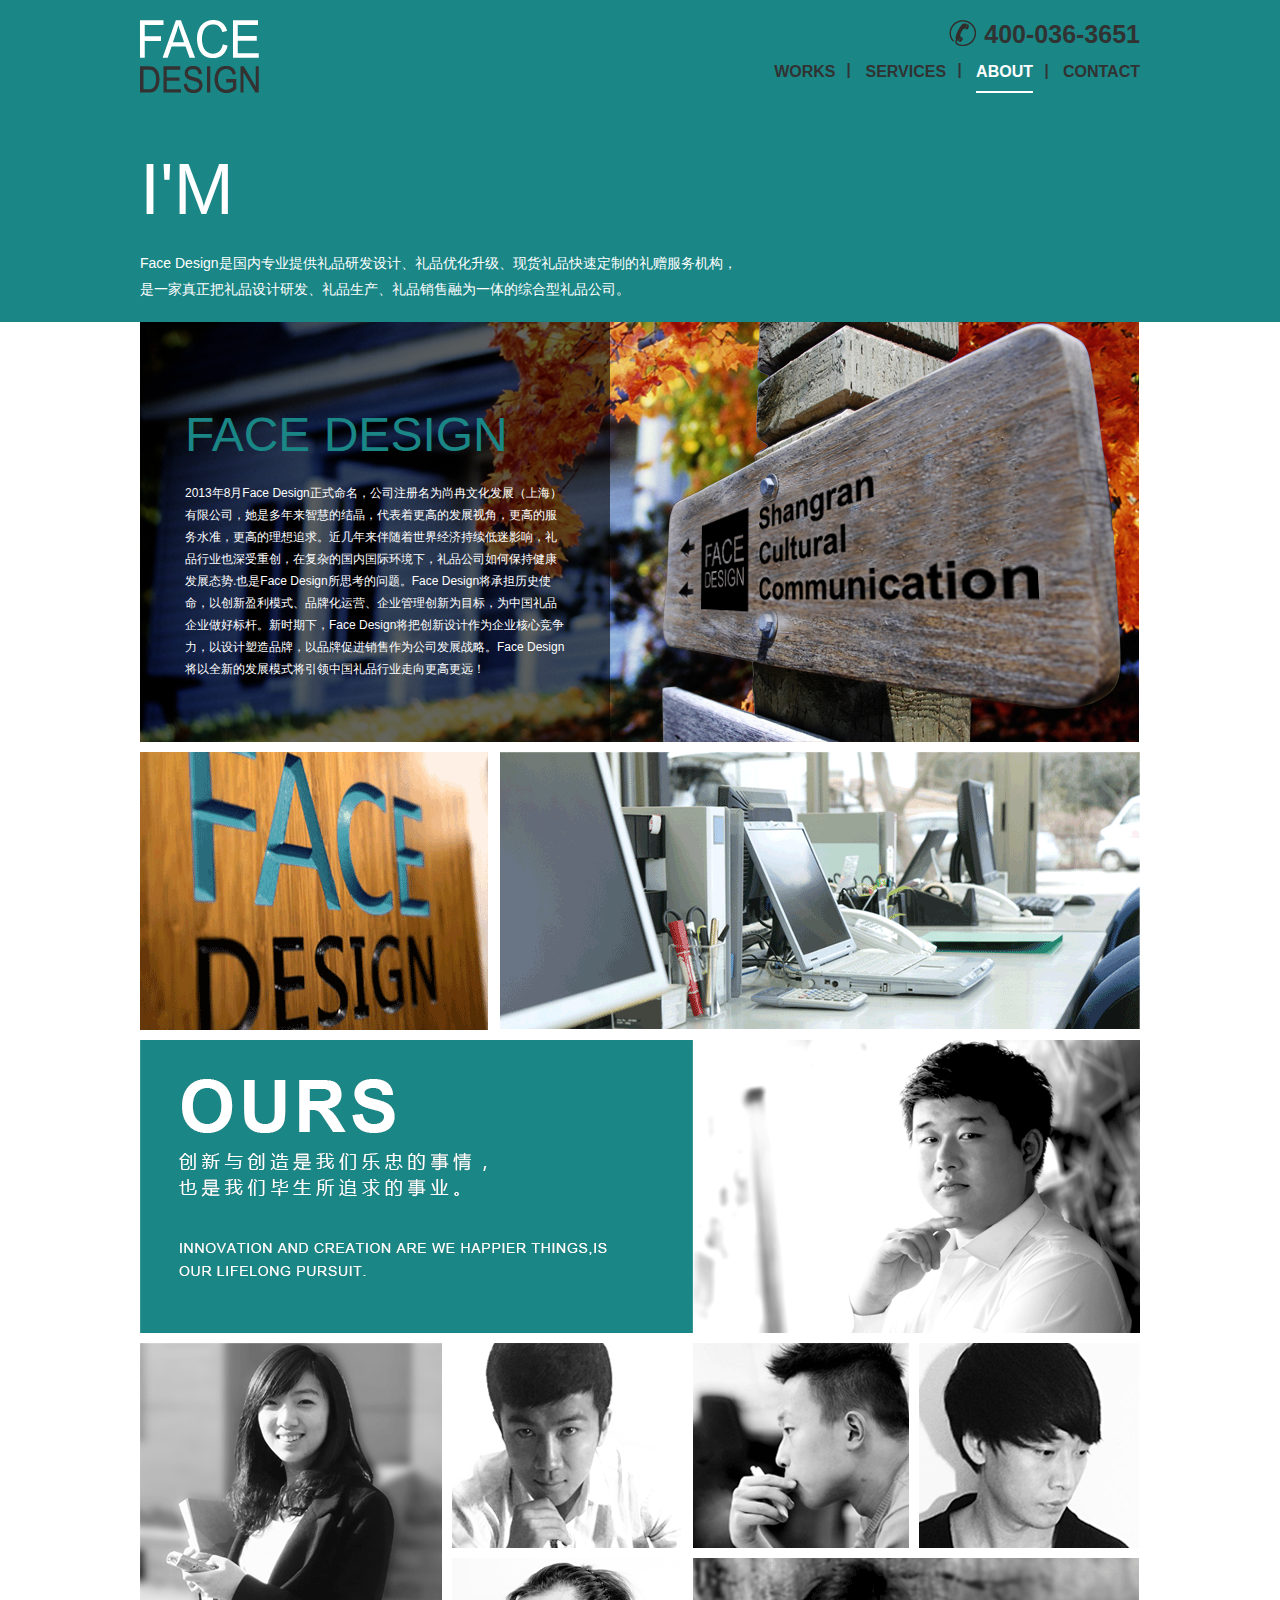
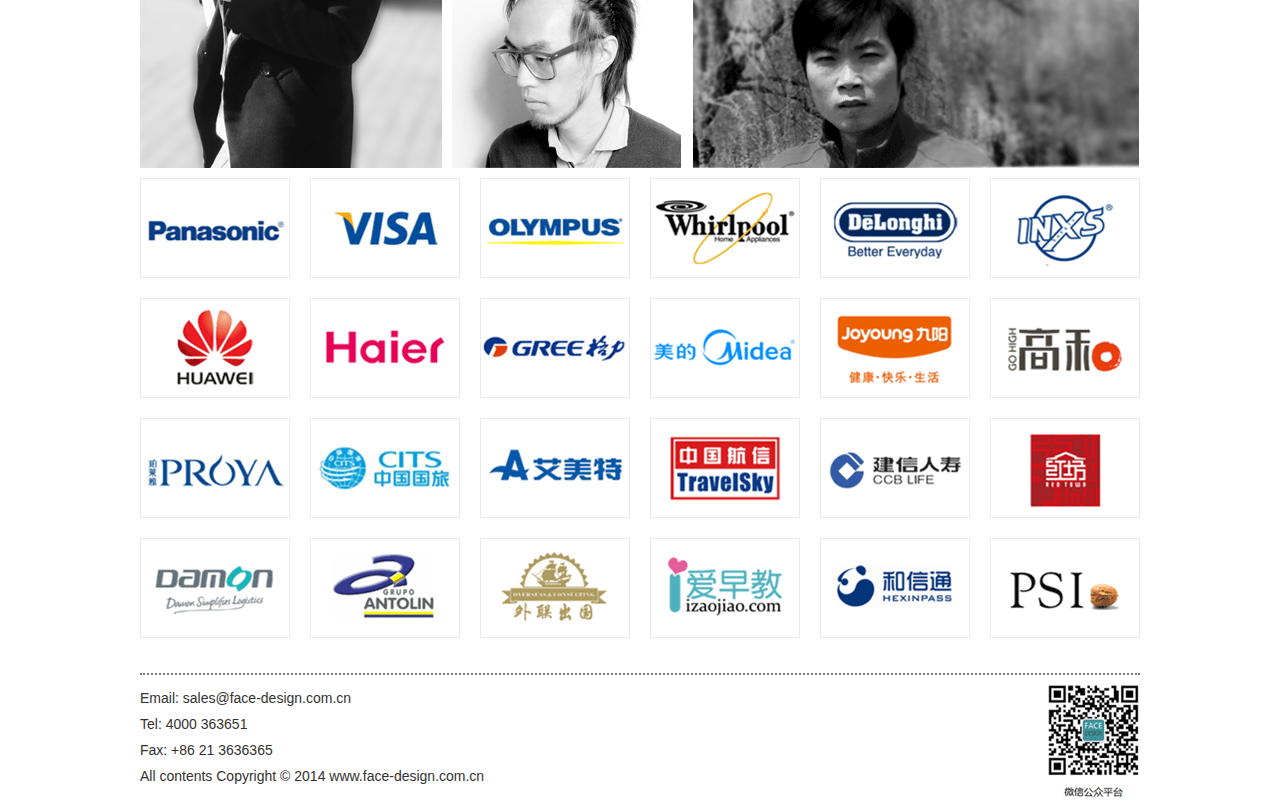
<file: about.html>
<!DOCTYPE html>
<html>
<head>
	<meta charset="utf-8" />
	<title>FACE DESIGN</title>
	<meta name="description" content="FACE DESIGN" />
	<link rel="stylesheet" type="text/css" href="assets/css/reset.css">
	<link rel="stylesheet" type="text/css" href="assets/css/common.css">
	<link rel="stylesheet" type="text/css" href="assets/css/about.css">
</head>
<body>
	<div class="header-wrap">
		<div class="header vw clearfix">
			<h1 class="logo"><a href="./index.html">FACE DESIGN</a></h1>
			<div class="nav">
				<p class="telphone">400-036-3651</p>
				<div class="clear"></div>
				<ol class="menus clearfix">
					<li><a href="./index.html">WORKS</a></li>
					<li><a href="./services.html">SERVICES</a></li>
					<li class="on"><a href="./about.html">ABOUT</a></li>
					<li><a href="./contact.html">CONTACT</a></li>
				</ol>
			</div>
		</div>
		<div class="banner vw">
			<h2 class="title">I'M</h2>
			<p>Face Design是国内专业提供礼品研发设计、礼品优化升级、现货礼品快速定制的礼赠服务机构，是一家真正把礼品设计研发、礼品生产、礼品销售融为一体的综合型礼品公司。</p>
		</div>
	</div>
	<div class="content vw">
		<div class="group g-intro clearfix mb10">
			<img src="assets/img/about-1.png" />
			<div class="intro">
				<h2>FACE DESIGN</h2>
				<p>2013年8月Face Design正式命名，公司注册名为尚冉文化发展（上海）有限公司，她是多年来智慧的结晶，代表着更高的发展视角，更高的服务水准，更高的理想追求。近几年来伴随着世界经济持续低迷影响，礼品行业也深受重创，在复杂的国内国际环境下，礼品公司如何保持健康发展态势.也是Face Design所思考的问题。Face Design将承担历史使命，以创新盈利模式、品牌化运营、企业管理创新为目标，为中国礼品企业做好标杆。新时期下，Face Design将把创新设计作为企业核心竞争力，以设计塑造品牌，以品牌促进销售作为公司发展战略。Face Design将以全新的发展模式将引领中国礼品行业走向更高更远！</p>
			</div>
			<div class="mask"></div>
		</div>
		<div class="group clearfix mb10">
			<img src="assets/img/about-2.png" class="fl" />
			<img src="assets/img/about-3.png" class="fr" />
		</div>
		<div class="group clearfix mb10" style="height: 293px; overflow: hidden;">
			<img src="assets/img/about-4.png" class="fl"/>
			<div class="portrait">
				<img src="assets/img/about-5.png" />
				<div class="description">
					<p>设计总监</p>
					<p>SANDY GAO</p>
				</div>
				<div class="mask"></div>
			</div>
		</div>
		<div class="group clearfix mb10">
			<div class="portrait fl" style="height: 425px; overflow: hidden; margin-right: 10px;">
				<img src="assets/img/about-6.png" />
				<div class="description">
					<p>资深策划</p>
					<p>ANNIE TIAN</p>
				</div>
				<div class="mask"></div>
			</div>
			<div class="group fl" style="margin-right: 10px;">
				<div class="portrait mb10" style="height: 205px; overflow: hidden;">
					<img src="assets/img/about-7.png" />
					<div class="description">
						<p>产品设计师</p>
						<p>JASON WANG</p>
					</div>
					<div class="mask"></div>
				</div>
				<div class="portrait" style="height: 210px; overflow: hidden;">
					<img src="assets/img/about-10.png" />
					<div class="description">
						<p>产品设计师</p>
						<p>EDWARD YANG</p>
					</div>
					<div class="mask"></div>
				</div>
			</div>
			<div class="group fr" style="width: 447px;">
				<div class="portrait fl mb10" style="height: 205px; overflow: hidden; margin-right: 10px;">
					<img src="assets/img/about-8.png" />
					<div class="description">
						<p>展示设计师</p>
						<p>PANO PAN</p>
					</div>
					<div class="mask"></div>
				</div>
				<div class="portrait fl mb10" style="height: 205px; overflow: hidden;">
					<img src="assets/img/about-9.png" />
					<div class="description">
						<p>平面设计师</p>
						<p>SAM SUN</p>
					</div>
					<div class="mask"></div>
				</div>
				<div class="portrait" style="width: 100%; height: 210px; overflow: hidden;">
					<img src="assets/img/about-11.png" />
					<div class="description">
						<p>平面设计师</p>
						<p>CHINE</p>
					</div>
					<div class="mask"></div>
				</div>
			</div>
		</div>
		<ul class="brand-group bg1 clearfix">
			<li class="col1"><a href="#" title=""></a></li>
			<li class="col2"><a href="#" title=""></a></li>
			<li class="col3"><a href="#" title=""></a></li>
			<li class="col4"><a href="#" title=""></a></li>
			<li class="col5"><a href="#" title=""></a></li>
			<li class="col6"><a href="#" title=""></a></li>
		</ul>
		<ul class="brand-group bg2 clearfix">
			<li class="col1"><a href="#" title=""></a></li>
			<li class="col2"><a href="#" title=""></a></li>
			<li class="col3"><a href="#" title=""></a></li>
			<li class="col4"><a href="#" title=""></a></li>
			<li class="col5"><a href="#" title=""></a></li>
			<li class="col6"><a href="#" title=""></a></li>
		</ul>
		<ul class="brand-group bg3 clearfix">
			<li class="col1"><a href="#" title=""></a></li>
			<li class="col2"><a href="#" title=""></a></li>
			<li class="col3"><a href="#" title=""></a></li>
			<li class="col4"><a href="#" title=""></a></li>
			<li class="col5"><a href="#" title=""></a></li>
			<li class="col6"><a href="#" title=""></a></li>
		</ul>
		<ul class="brand-group bg4 clearfix">
			<li class="col1"><a href="#" title=""></a></li>
			<li class="col2"><a href="#" title=""></a></li>
			<li class="col3"><a href="#" title=""></a></li>
			<li class="col4"><a href="#" title=""></a></li>
			<li class="col5"><a href="#" title=""></a></li>
			<li class="col6"><a href="#" title=""></a></li>
		</ul>
	</div>
	<div class="footer vw">
		<p>Email: <a href="mailto: sales@face-design.com.cn">sales@face-design.com.cn</a></p>
		<p>Tel: 4000 363651</p>
		<p>Fax: +86 21 3636365</p>
		<p>All contents Copyright &copy; 2014 www.face-design.com.cn </p>
	</div>
</body>
</html>
</file>
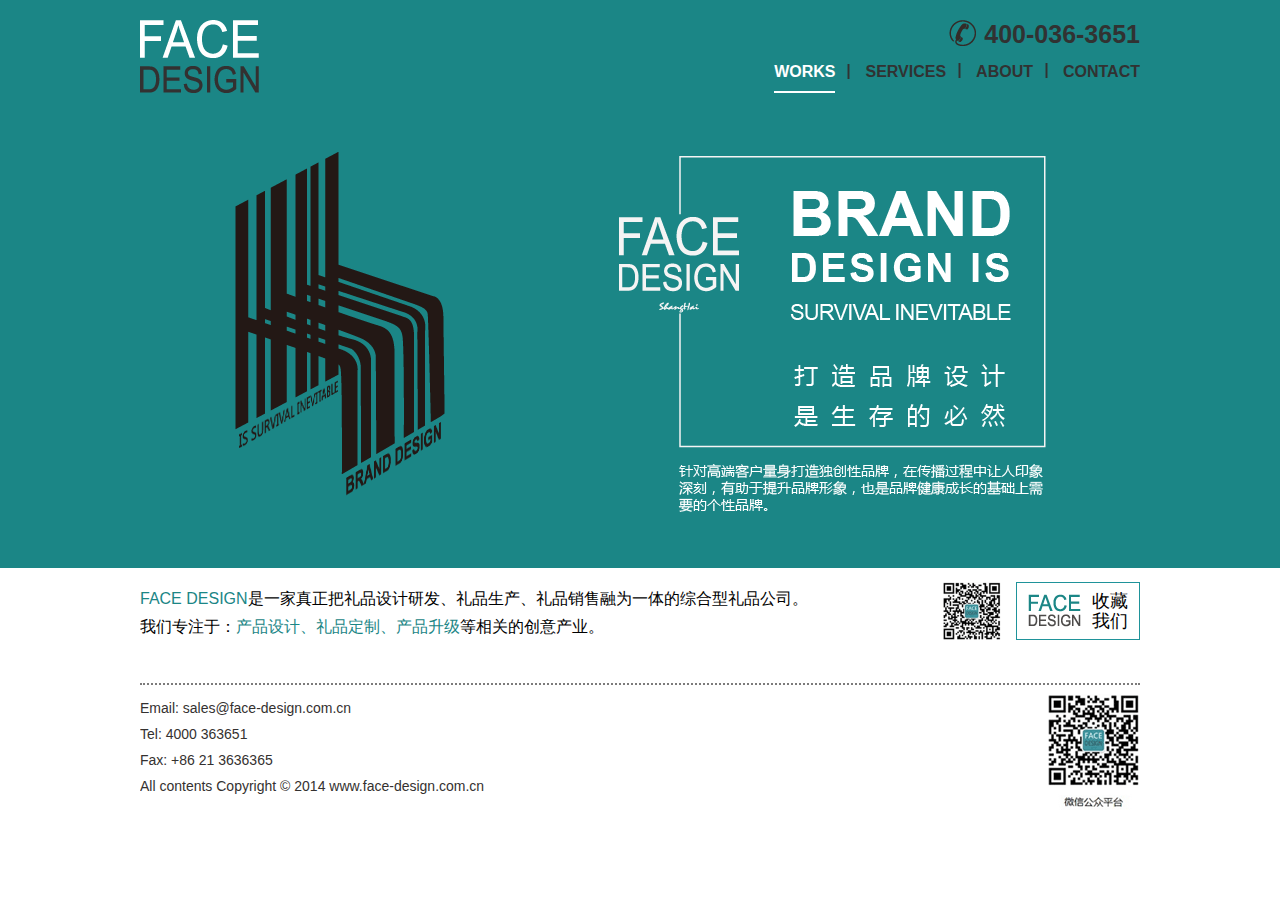
<file: case.html>
<!DOCTYPE html>
<html>
<head>
	<meta charset="utf-8" />
	<title>FACE DESIGN</title>
	<meta name="description" content="FACE DESIGN" />
	<link rel="stylesheet" type="text/css" href="assets/css/reset.css">
	<link rel="stylesheet" type="text/css" href="assets/css/common.css">
	<link rel="stylesheet" type="text/css" href="assets/css/case.css">
</head>
<body>
	<div class="header-wrap">
		<div class="header vw clearfix">
			<h1 class="logo"><a href="./index.html">FACE DESIGN</a></h1>
			<div class="nav">
				<p class="telphone">400-036-3651</p>
				<div class="clear"></div>
				<ol class="menus clearfix">
					<li class="on"><a href="./index.html">WORKS</a></li>
					<li><a href="./services.html">SERVICES</a></li>
					<li><a href="./about.html">ABOUT</a></li>
					<li><a href="./contact.html">CONTACT</a></li>
				</ol>
			</div>
		</div>
		<div class="banner vw">
			<img src="assets/img/index-img-switch.png" alt="FACE DESIGN" />
		</div>
	</div>
	<div class="content vw">
		<div class="brand-description clearfix mb10">
			<div class="contact-style fr">
				<a href="javascript:void(0);">
					<div class="contact-us fr">
						<p class="first">收藏</p>
						<p>我们</p>
					</div>
					<img src="assets/img/two-dimension-code-mini.png" />
				</a>
			</div>
			<p style="margin-top: 3px;"><span class="brand-color">FACE DESIGN</span>是一家真正把礼品设计研发、礼品生产、礼品销售融为一体的综合型礼品公司。</p>
			<p>我们专注于：<span class="brand-color">产品设计、礼品定制、产品升级</span>等相关的创意产业。</p>
		</div>
		<div class="carousel">
			<div class="carousel-list clearfix">
				<div class="carousel-item">
					<img src="assets/img/case-info/ci-1.jpg" />
				</div>
				<div class="carousel-item">
					<img src="assets/img/case-info/ci-2.jpg" />
				</div>
				<div class="carousel-item">
					<img src="assets/img/case-info/ci-3.jpg" />
				</div>
				<div class="carousel-item">
					<img src="assets/img/case-info/ci-4-1.png" />
					<img src="assets/img/case-info/ci-4-2.png" />
				</div>
				<div class="carousel-item">
					<img src="assets/img/case-info/ci-5.jpg" />
				</div>
				<div class="carousel-item">
					<img src="assets/img/case-info/ci-6.jpg" />
				</div>
				<div class="carousel-item">
					<img src="assets/img/case-info/ci-7.jpg" />
				</div>
				<div class="carousel-item">
					<img src="assets/img/case-info/ci-8.jpg" />
				</div>
				<div class="carousel-item">
					<img src="assets/img/case-info/ci-9.jpg" />
				</div>
				<div class="carousel-item">
					<img src="assets/img/case-info/ci-10-1.png" />
					<img src="assets/img/case-info/ci-10-2.png" />
				</div>
				<div class="carousel-item">
					<img src="assets/img/case-info/ci-11.jpg" />
				</div>
				<div class="carousel-item">
					<img src="assets/img/case-info/ci-12.jpg" />
				</div>
				<div class="carousel-item">
					<img src="assets/img/case-info/ci-13.jpg" />
				</div>
				<div class="carousel-item">
					<img src="assets/img/case-info/ci-14.jpg" />
				</div>
				<div class="carousel-item">
					<img src="assets/img/case-info/ci-15-1.jpg" />
					<img src="assets/img/case-info/ci-15-2.jpg" />
				</div>
				<div class="carousel-item">
					<img src="assets/img/case-info/ci-16.jpg" />
				</div>
				<div class="carousel-item">
					<img src="assets/img/case-info/ci-17.jpg" />
				</div>
				<div class="carousel-item">
					<img src="assets/img/case-info/ci-18.jpg" />
				</div>
			</div>
			<div class="prev-item"><a href="javascript:void(0);"></a></div>
			<div class="next-item"><a href="javascript:void(0);"></a></div>
		</div>
	</div>
	<div class="footer vw">
		<p>Email: <a href="mailto: sales@face-design.com.cn">sales@face-design.com.cn</a></p>
		<p>Tel: 4000 363651</p>
		<p>Fax: +86 21 3636365</p>
		<p>All contents Copyright &copy; 2014 www.face-design.com.cn </p>
	</div>
	<script type="text/javascript" src="assets/js/lib/jquery-1.11.0.min.js"></script>
	<script type="text/javascript" src="assets/js/case.js"></script>
</body>
</html>
</file>
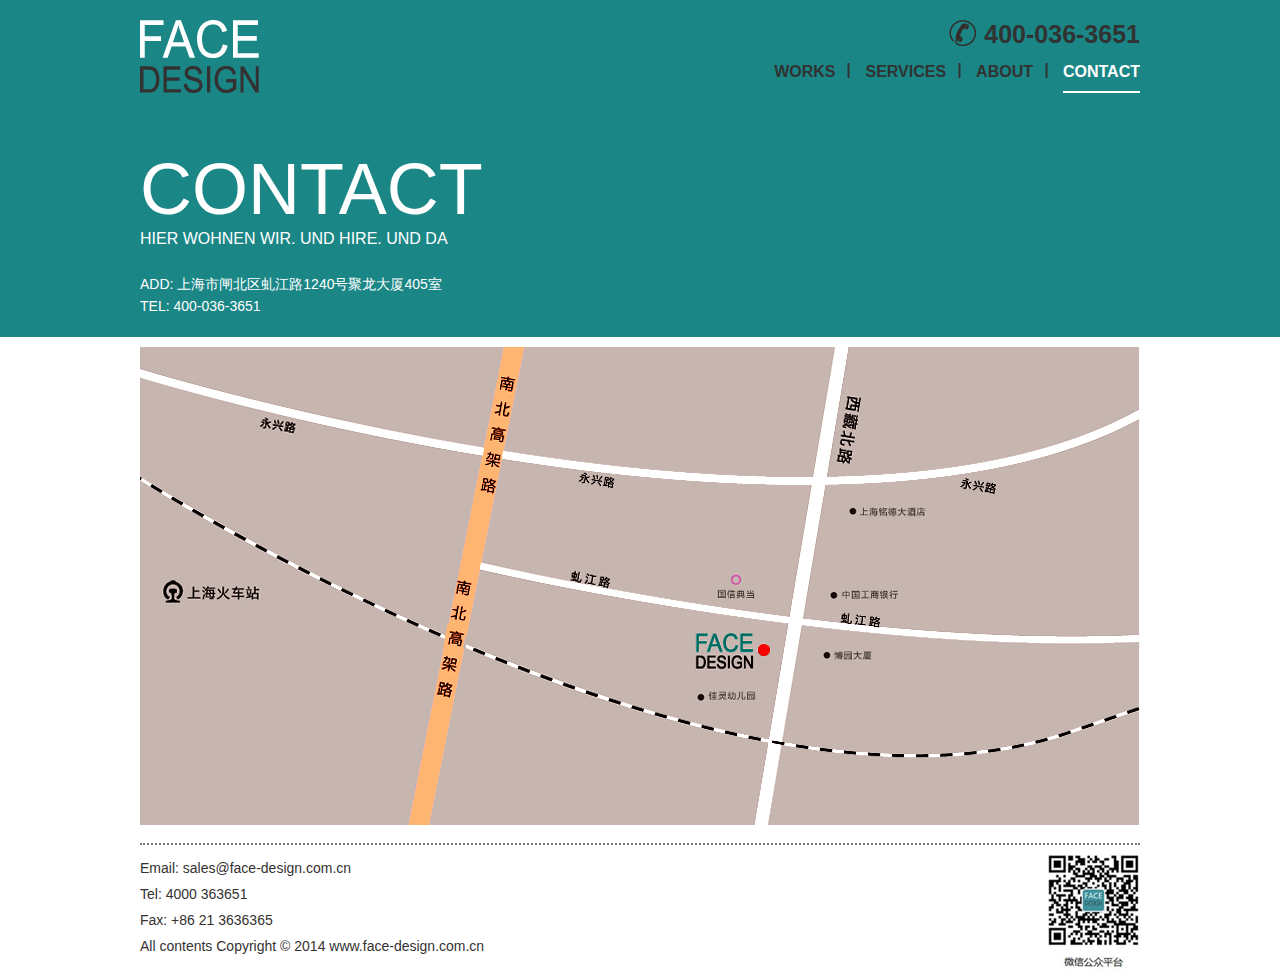
<file: contact.html>
<!DOCTYPE html>
<html>
<head>
	<meta charset="utf-8" />
	<title>FACE DESIGN</title>
	<meta name="description" content="FACE DESIGN" />
	<link rel="stylesheet" type="text/css" href="assets/css/reset.css">
	<link rel="stylesheet" type="text/css" href="assets/css/common.css">
	<link rel="stylesheet" type="text/css" href="assets/css/contact.css">
</head>
<body>
	<div class="header-wrap mb10">
		<div class="header vw clearfix">
			<h1 class="logo"><a href="./index.html">FACE DESIGN</a></h1>
			<div class="nav">
				<p class="telphone">400-036-3651</p>
				<div class="clear"></div>
				<ol class="menus clearfix">
					<li><a href="./index.html">WORKS</a></li>
					<li><a href="./services.html">SERVICES</a></li>
					<li><a href="./about.html">ABOUT</a></li>
					<li class="on"><a href="./contact.html">CONTACT</a></li>
				</ol>
			</div>
		</div>
		<div class="banner vw">
			<div class="title">
				<h2>CONTACT</h2>
				<span>HIER WOHNEN WIR. UND HIRE. UND DA</span>
			</div>
			<p>ADD: 上海市闸北区虬江路1240号聚龙大厦405室</p>
			<p>TEL: 400-036-3651</p>
		</div>
	</div>
	<div class="content vw">
		<img src="assets/img/contact-map.png" />
	</div>
	<div class="footer vw">
		<p>Email: <a href="mailto: sales@face-design.com.cn">sales@face-design.com.cn</a></p>
		<p>Tel: 4000 363651</p>
		<p>Fax: +86 21 3636365</p>
		<p>All contents Copyright &copy; 2014 www.face-design.com.cn </p>
	</div>
</body>
</html>
</file>
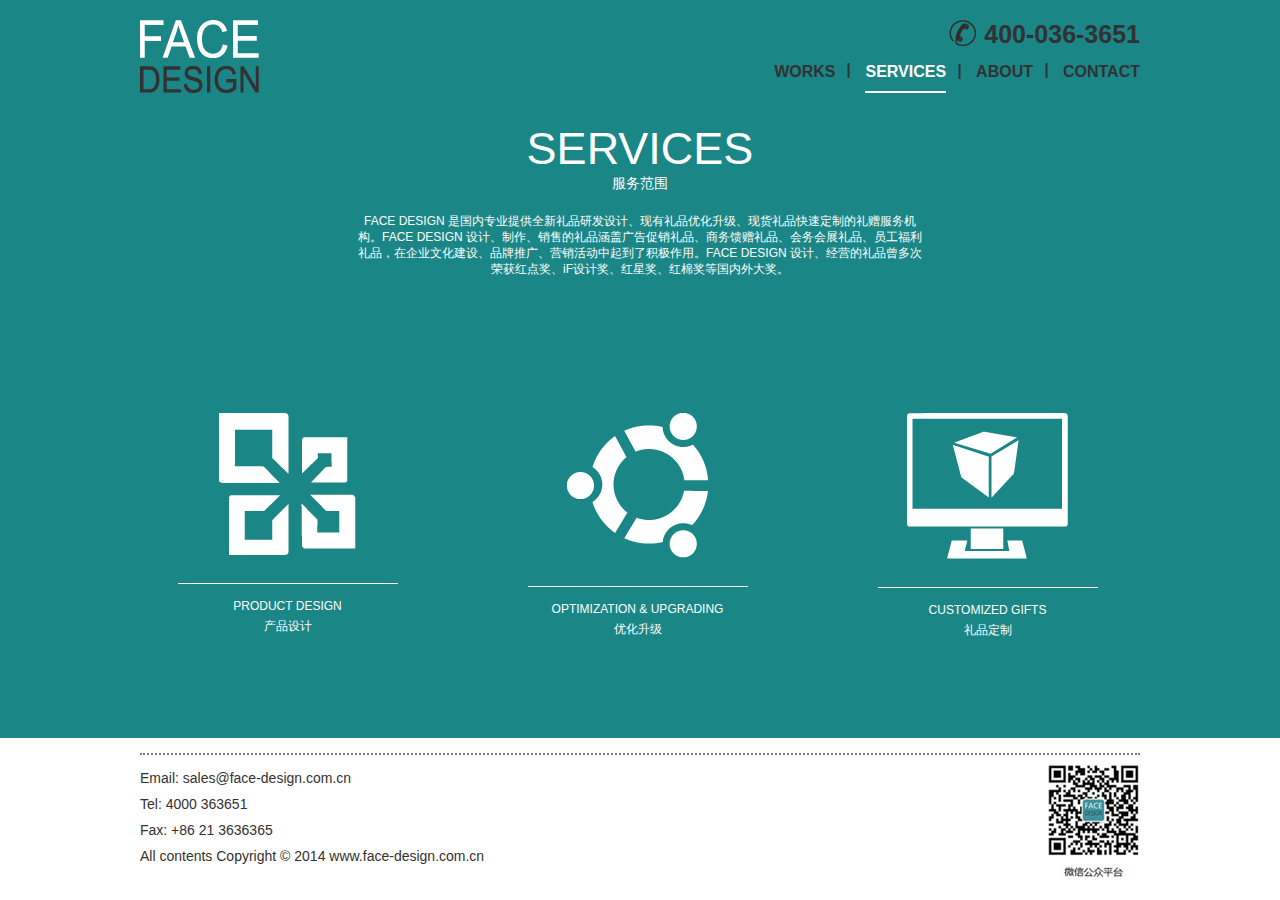
<file: services.html>
<!DOCTYPE html>
<html>
<head>
	<meta charset="utf-8" />
	<title>FACE DESIGN</title>
	<meta name="description" content="FACE DESIGN" />
	<link rel="stylesheet" type="text/css" href="assets/css/reset.css">
	<link rel="stylesheet" type="text/css" href="assets/css/common.css">
	<link rel="stylesheet" type="text/css" href="assets/css/services.css">
</head>
<body>
	<div class="header-wrap">
		<div class="header vw clearfix">
			<h1 class="logo"><a href="./index.html">FACE DESIGN</a></h1>
			<div class="nav">
				<p class="telphone">400-036-3651</p>
				<div class="clear"></div>
				<ol class="menus clearfix">
					<li><a href="./index.html">WORKS</a></li>
					<li class="on"><a href="./services.html">SERVICES</a></li>
					<li><a href="./about.html">ABOUT</a></li>
					<li><a href="./contact.html">CONTACT</a></li>
				</ol>
			</div>
		</div>
		<div class="banner">
			<div class="bgcontainer"></div>
			<div class="mask hide"></div>
			<div class="hover-switch vw">
				<div class="base-description">
					<h2 class="title">SERVICES</h2>
					<p class="sub-title">服务范围</p>
					<p class="intro-service">FACE DESIGN 是国内专业提供全新礼品研发设计、现有礼品优化升级、现货礼品快速定制的礼赠服务机构。FACE DESIGN 设计、制作、销售的礼品涵盖广告促销礼品、商务馈赠礼品、会务会展礼品、员工福利礼品，在企业文化建设、品牌推广、营销活动中起到了积极作用。FACE DESIGN 设计、经营的礼品曾多次荣获红点奖、iF设计奖、红星奖、红棉奖等国内外大奖。</p>
				</div>
				<ul class="tabs clearfix">
					<li>
						<div class="tab-item-container">
							<div class="icon-view" data-imgsrc="./assets/img/service-banner-img-3.png">
								<div class="icon-container"><img src="./assets/img/service-banner-nav-1.png" /></div>
								<div class="icon-title">
									<p class="english">PRODUCT DESIGN</p>
									<p class="chinese">产品设计</p>
								</div>
							</div>
							<div class="info-view">
								<div class="title-info">
									<p class="english">PRODUCT</p>
									<p class="english">DESIGN</p>
									<p class="chinese">产品设计</p>
								</div>
								<p class="intro-info">FACE DESIGN 针对高端客户量身打造独创性礼品，在传播过程中让人印象深刻，有助于提升品牌形象，促进销售。</p>
							</div>
						</div>
					</li>
					<li>
						<div class="tab-item-container">
							<div class="icon-view" data-imgsrc="./assets/img/service-banner-img-1.png">
								<div class="icon-container"><img src="./assets/img/service-banner-nav-2.png" /></div>
								<div class="icon-title">
									<p class="english">OPTIMIZATION &amp; UPGRADING</p>
									<p class="chinese">优化升级</p>
								</div>
							</div>
							<div class="info-view">
								<div class="title-info">
									<p class="english">OPTIMIZATION</p>
									<p class="english">&amp; UPGRADING</p>
									<p class="chinese">优化升级</p>
								</div>
								<p class="intro-info">FACE DESIGN 对产品或产品包装进行二次改造升级，即满足了客户个性化需求，又节约了成本。</p>
							</div>
						</div>
					</li>
					<li class="last-item">
						<div class="tab-item-container">
							<div class="icon-view" data-imgsrc="./assets/img/service-banner-img-2.png">
								<div class="icon-container"><img src="./assets/img/service-banner-nav-3.png" /></div>
								<div class="icon-title">
									<p class="english">CUSTOMIZED GIFTS</p>
									<p class="chinese">礼品定制</p>
								</div>
							</div>
							<div class="info-view">
								<div class="title-info">
									<p class="english">CUSTOMIZED</p>
									<p class="english">GIFTS</p>
									<p class="chinese">礼品定制</p>
								</div>
								<p class="intro-info">FACE DESIGN 常年大量备有各类高性价比礼品库存，能满足时间紧、需求量低的客户，对现货礼品进行快速LOGO定制服务，短时间内提供最优礼品。</p>
							</div>
						</div>
					</li>
				</ul>
			</div>
		</div>
	</div>
	<div class="footer vw">
		<p>Email: <a href="mailto: sales@face-design.com.cn">sales@face-design.com.cn</a></p>
		<p>Tel: 4000 363651</p>
		<p>Fax: +86 21 3636365</p>
		<p>All contents Copyright &copy; 2014 www.face-design.com.cn </p>
	</div>
	<script type="text/javascript" src="assets/js/lib/jquery-1.11.0.min.js"></script>
	<script type="text/javascript" src="assets/js/services.js"></script>
</body>
</html>
</file>
<file: assets/css/common.css>
.fl {
	float: left;
}

.fr {
	float: right;
}

.clearfix {
	*zoom: 1;
}

.clearfix:before,
.clearfix:after {
	display: table;
	line-height: 0;
	content: "";
}

.clearfix:after {
	clear: both;
}

.hide {
	display: none;
}

.clear {
	clear: both;
}

.mb10 {
	margin-bottom: 10px;
}

ul, ol {
	list-style: none;
}

a {
	text-decoration: none;
	outline: none;
}

body {
	font: normal 14px "Microsoft YaHei", Arial, STHeiTi, "Helvetica Neue", Helvetica, sans-serif;
}

.header-wrap {
	width: 100%;
	background-color: #1b8686;
}

.vw {
	width: 1000px;
	margin: 0 auto;
	overflow: hidden;
}

.header {
	padding-top: 20px;
}

.logo {
	float: left;
}

.logo a {
	display: block;
	width: 119px;
	height: 73px;
	overflow: hidden;
	text-indent: -999px;
	background: url('../img/logo.png') no-repeat center center;
}

.nav {
	float: right;
	font-family: Arial;
}

.telphone {
	float: right;
	color: #313232;
	font-weight: bolder;
	font-size: 25px;
	text-align: right;
	background: url('../img/icon-sprites.png') no-repeat;
	background-position: 0 0;
	padding-left: 35px;
}

.menus li {
	float: left;
	padding: 0 15px;
	background: url('../img/vertical-line.png') no-repeat right center;
}

.menus li:last-child {
	padding-right: 0;
	background: none;
}

.menus li a {
	display: block;
	padding: 14px 0 10px;
	font-size: 16px;
	color: #313232;
	font-weight: bolder;
}

.menus li.on a, .menus li a:hover {
	color: #ffffff;
	border-bottom: 2px solid #ffffff;
}

.footer {
	font-family: Arial;
	margin-top: 15px;
	padding: 10px 0 20px 0;
	border-top: 2px dotted #7c7b7b;
	background: url('../img/two-dimension-code.png') no-repeat right center;
}

.footer p {
	color: #343130;
	line-height: 26px;
}

.footer p a {
	color: #343130;
}

.footer p a:hover {
	color: #1b8686;
}

.portrait {
	position: relative;
	overflow: hidden;
}
.portrait .description, .portrait .mask {
	display: none;
	position: absolute;
	top: 0;
	left: 0;
	height: 100%;
	width: 100%;
}
.portrait .mask {
	background-color: #000000;
	/* IE 8 */
	-ms-filter: "progid:DXImageTransform.Microsoft.Alpha(Opacity=30)";
	/* IE 5-7 */
	filter: alpha(opacity=30);
	opacity: 0.3;
	z-index: 2;
}
.portrait .description {
	color: #ffffff;
	z-index: 3;
}
.portrait .description p {
	font-size: 16px;
	padding: 0 20px;
	line-height: 24px;
}
.portrait .description p:first-child {
	margin-top: 20px;
}
.portrait:hover .description, .portrait:hover .mask {
	display: block;
}
</file>
<file: assets/css/about.css>
.banner {
	color: #ffffff;
	padding: 55px 0 20px;
}

.banner .title {
	font-size: 72px;
	margin-bottom: 20px;
}

.banner p {
	width: 60%;
	line-height: 26px;
}
.g-intro {
	position: relative;
	height: 420px;
	overflow: hidden;
}
.g-intro .intro, .g-intro .mask {
	position: absolute;
	left: 0;
	top: 0;
	width: 47%;
	height: 100%;
}
.g-intro .mask {
	background-color: #000000;
	filter: alpha(opacity=60);
	/* IE 8 */
	-ms-filter: "progid:DXImageTransform.Microsoft.Alpha(Opacity=60)";
	/* IE 5-7 */
	filter: alpha(opacity=60);
	opacity: 0.6;
	z-index: 2;
}
.g-intro .intro {
	z-index: 3;
}
.intro h2 {
	margin-top: 85px;
	padding: 0 45px;
	font-size: 48px;
	color: #1b8686;
	margin-bottom: 20px;
}
.intro p {
	padding: 0 45px;
	color: #ffffff;
	font-size: 12px;
	line-height: 22px;
}

.brand-group {
	margin-bottom: 20px;
}

.brand-group li {
	width: 148px;
	height: 98px;
	float: left;
	margin-right: 20px;
	border: 1px solid #e9eaea;
	overflow: hidden;
}

.brand-group li:last-child {
	margin-right: 0;
}

.brand-group li a  {
	display: block;
	width: 100%;
	height: 100%;
}

.bg1 li {
	background: url('../img/logo-about-l1.png') no-repeat;
}
.bg2 li {
	background: url('../img/logo-about-l2.png') no-repeat;
}
.bg3 li {
	background: url('../img/logo-about-l3.png') no-repeat;
}
.bg4 li {
	background: url('../img/logo-about-l4.png') no-repeat;
}

.brand-group .col1 {
	background-position: center top;
}
.brand-group .col2 {
	background-position: center -100px;
}
.brand-group .col3 {
	background-position: center -200px;
}
.brand-group .col4 {
	background-position: center -300px;
}
.brand-group .col5 {
	background-position: center -400px;
}
.brand-group .col6 {
	margin-right: 0;
	background-position: center -500px;
}
</file>
<file: assets/css/case.css>
.header {
    margin-bottom: 15px;
}
.banner {
    text-align: center;
}
.content {
    margin-top: 4px;
    margin-bottom: 30px;
}
.brand-description {
    padding-top: 10px;
}
.brand-description p {
    font-size: 16px;
    line-height: 28px;
}
.brand-color {
    color: #1b8686;
}
.contact-style a {
    display: block;
}
.contact-style a {
    color: #000000;
}
.contact-style img {
    width: 58px;
    height: 58px;
}
.contact-style .contact-us {
    height: 56px;
    border: 1px solid #1f939a;
    padding-left: 75px;
    margin-left: 15px;
    background: url('../img/logo-mini.png') no-repeat 11px 11px;
}
.contact-style .contact-us p {
    font-size: 18px;
    line-height: 20px;
}
.contact-us p.first {
    margin-top: 8px;
    margin-right: 11px;
}
.carousel {
    position: relative;
    width: 1000px;
    /*height: 1046px;*/
    overflow: hidden;
}
.carousel-list {
	position: absolute;
	width: 999999px;
}
.carousel .prev-item, .carousel .next-item {
    position: absolute;
    top: 200px;
    width: 45px;
    height: 45px;
    display: none;
    background: url('../img/icon-sprites.png') no-repeat;
}
.carousel .prev-item a, .carousel .next-item a {
    display: block;
    width: 100%;
    height: 100%;
}
.carousel .prev-item {
    left: 10px;
    background-position: 0 -187px;
}
.carousel .next-item {
    right: 10px;
    background-position: 0 -122px;
}
.carousel-item {
	float: left;
	position: relative;
	width: 1000px;
    text-align: center;
}
.carousel-item img {
    border: none;
    vertical-align: top;
}
</file>
<file: assets/css/contact.css>
.banner {
	color: #ffffff;
	padding: 55px 0 20px;
}
.banner .title {
	margin-bottom: 25px;
}
.banner .title h2 {
	font-size: 72px;
}

.banner .title span {
	font-size: 16px;
}

.banner p {
	width: 60%;
	line-height: 22px;
}
</file>
<file: assets/css/services.css>
.banner {
	margin-top: 30px;
	padding-bottom: 80px;
	position: relative;
	background-position: center center;
	background-repeat: no-repeat;
}
.banner .mask {
	position: absolute;
	width: 100%;
	height: 100%;
	background-color: #000;
	/* IE 8 */
	-ms-filter: "progid:DXImageTransform.Microsoft.Alpha(Opacity=0)";
	/* IE 5-7 */
	filter: alpha(opacity=0);
	opacity: 0;
}
.banner .bgcontainer {
	position: absolute;
	width: 100%;
	height: 100%;
	/* IE 8 */
	-ms-filter: "progid:DXImageTransform.Microsoft.Alpha(Opacity=0)";
	/* IE 5-7 */
	filter: alpha(opacity=0);
	opacity: 0;
}
.hover-switch {
	position: relative;
}
.base-description {
	color: #fff;
	text-align: center;
	position: absolute;
	top: 0;
}

.base-description .title {
	font-size: 45px;
}

.base-description .sub-title  {
	font-size: 14px;
	margin-bottom: 20px;
}

.base-description .intro-service {
	width: 57%;
	font-size: 12px;
	line-height: 16px;
	margin: 0 auto;
}

.hover-switch .tabs {
	margin: 70px 25px 0 25px;
}

.hover-switch .tabs li {
	float: left;
	width: 245px;
	height: 465px;
	margin-right: 105px;
	overflow: hidden;
	position: relative;
}

.hover-switch .tabs .tab-item-container {
	height: 245px;
	margin-top: 220px;
	position: relative;
}

.hover-switch .tabs li:hover {
	cursor: pointer;
}

.hover-switch .tabs li:last-child {
	margin-right: 0;
}

.hover-switch .tabs li.last-item {
	margin-right: 0;
}

.hover-switch .tabs li .icon-view,
.hover-switch .tabs li .info-view {
	width: 100%;
	height: 100%;
	position: absolute;
	top: 0;
}

.hover-switch .tabs li .info-view {
	top: -220px;
	height: 465px;
}

.hover-switch .tabs li .icon-view {
	/*margin-top: 150px;*/
}

.icon-view .icon-container {
	width: 220px;
	padding-bottom: 25px;
	margin: 0 auto 15px;
	border-bottom: 1px solid #fff;
	text-align: center;
}

.icon-view .icon-title {
	color: #fff;
	text-align: center;
	font-size: 12px;
}

.icon-view .english {
	margin-bottom: 5px;
}

.hover-switch .tabs li .info-view {
	left: -245px;
	padding-top: 90px;
	-ms-transition: all 0.5s ease-out;
	-o-transition: all 0.5s ease-out;
	-moz-transition: all 0.5s ease-out;
	-webkit-transition: all 0.5s ease-out;
	transition: all 0.5s ease-out;
	/* IE 8 */
	/*-ms-filter: "progid:DXImageTransform.Microsoft.Alpha(Opacity=0)";*/
	/* IE 5-7 */
	/*filter: alpha(opacity=0);*/
	/*opacity: 0;*/
}

.hover-switch .tabs .tab-item-container:hover .info-view {
	left: 0px;
	background-color: #fff;
	/* IE 8 */
	/*-ms-filter: "progid:DXImageTransform.Microsoft.Alpha(Opacity=100)";*/
	/* IE 5-7 */
	/*filter: alpha(opacity=100);*/
	/*opacity: 1;*/
}

.info-view .title-info {
	margin-bottom: 45px;
	text-align: center;
	color: #3f3e3e;
}

.info-view .title-info {
	line-height: 20px;
}

.info-view .title-info .english {
	font-size: 16px;
	font-weight: bolder;
}

.info-view .intro-info {
	margin: 0 45px;
	font-size: 12px;
	color: #3f3e3e;
	line-height: 28px;
}
</file>
